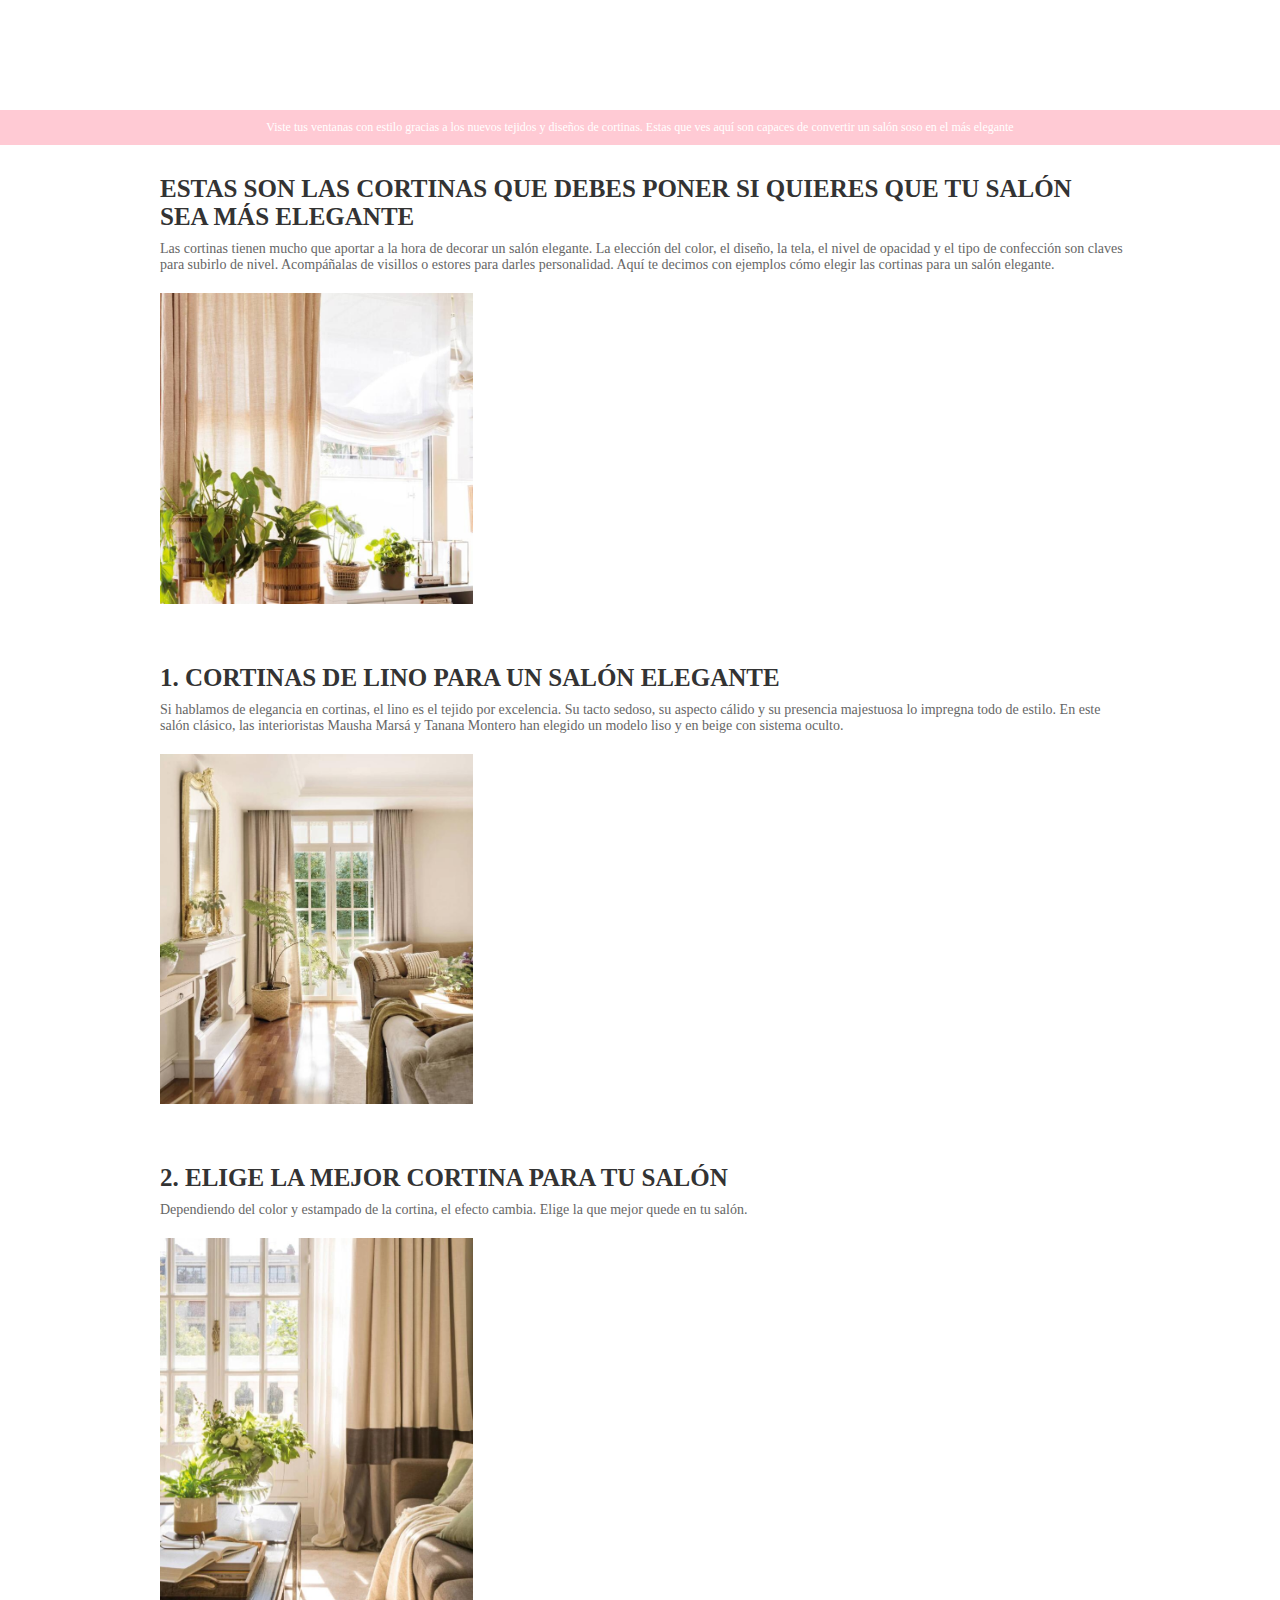
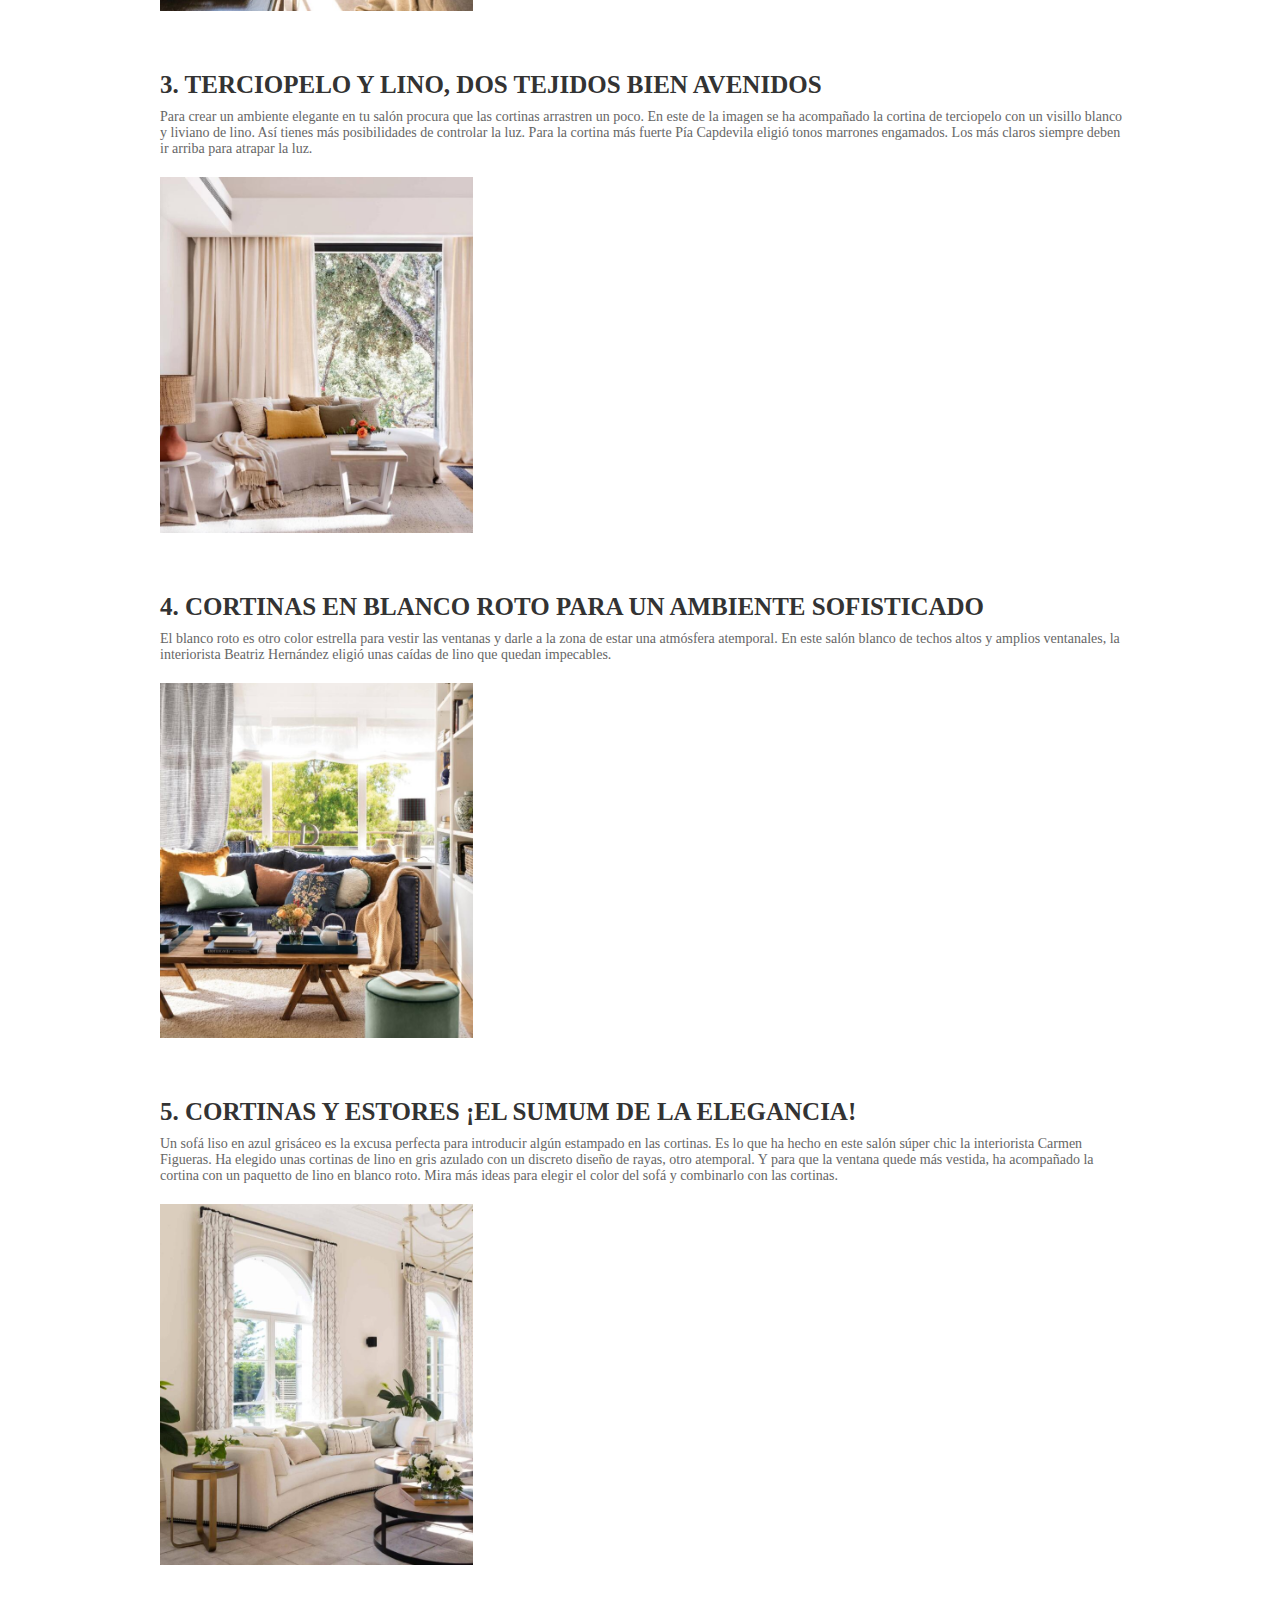
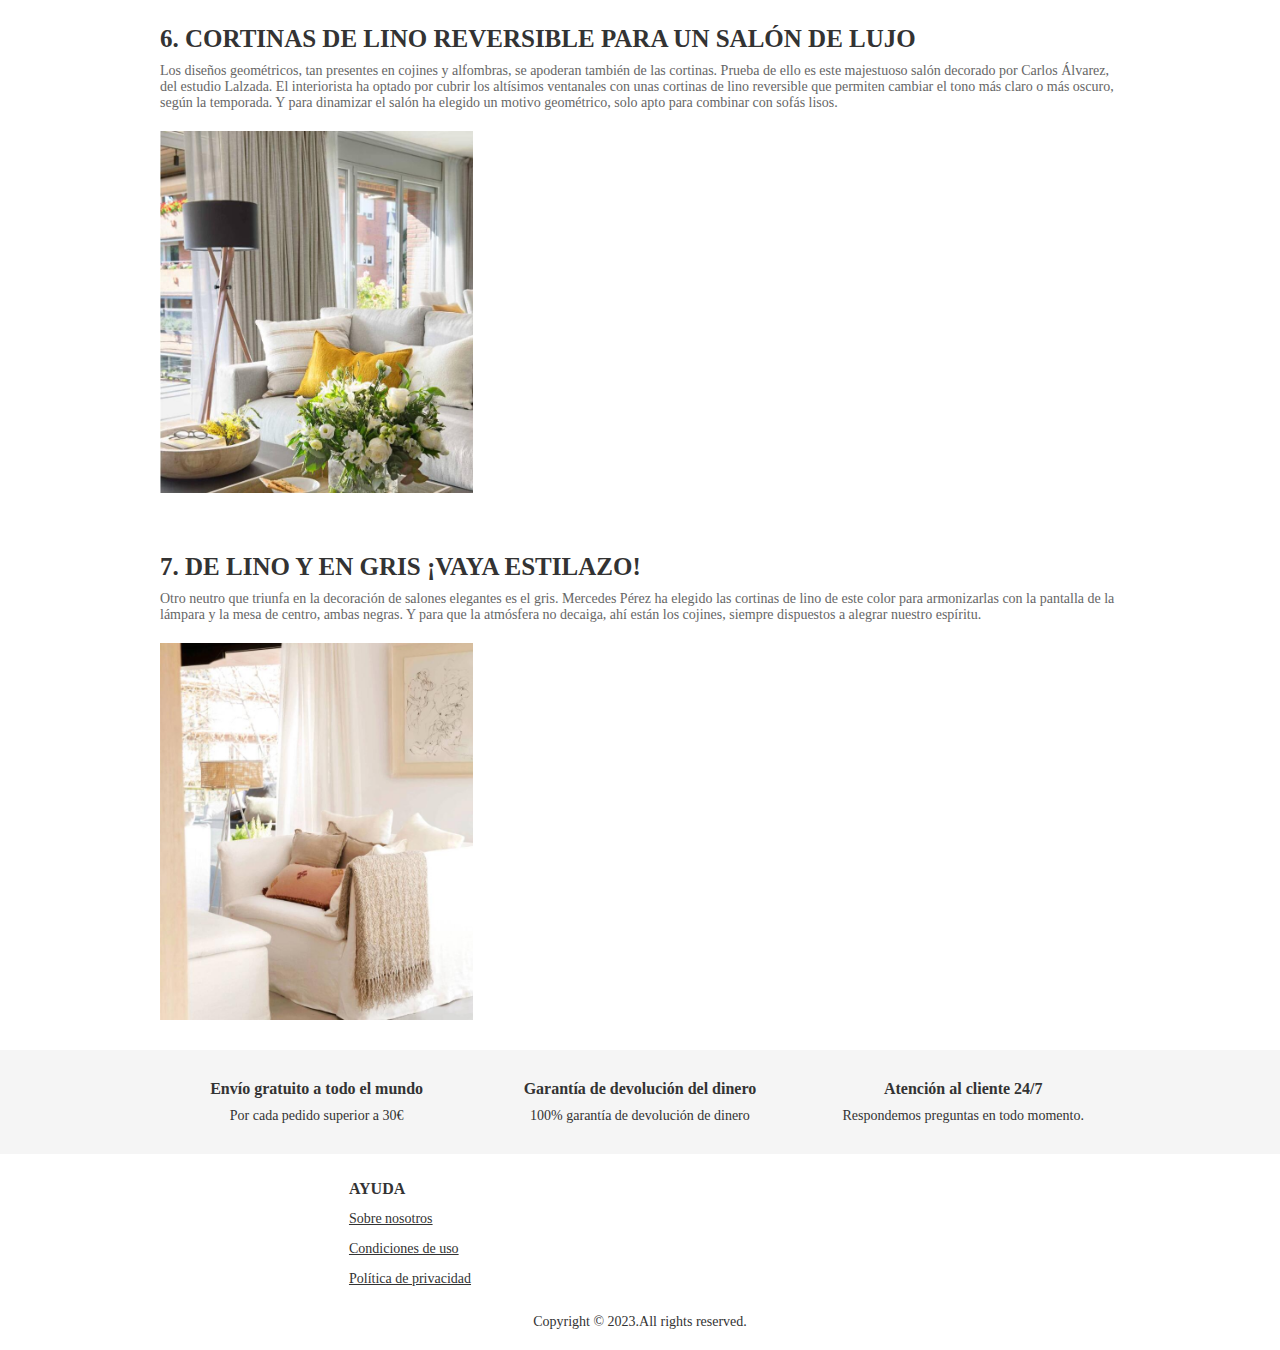
<file: index.html>
<!DOCTYPE html>
<html>
<head>
<meta charset="UTF-8">
<meta http-equiv="content-type" content="text/html; charset=UTF-8">
<meta name="viewport" content="width=device-width,minimum-scale=1,initial-scale=1">
<meta http-equiv="X-UA-Compatible" content="ie=edge">
<title>Estas son las cortinas que debes poner si quieres que tu salón sea más ELEGANTE</title>
<link rel="icon" href="image/favicon.ico" type="image/x-icon" />
<link rel="stylesheet" href="css/common.css"></head>
<body data-data="{'index_page_title':'Estas son las cortinas que debes poner si quieres que tu salón sea más ELEGANTE','index_page_desc':null,'index_page_keyword':null,'logo':null,'banner':{'title':{'fontSize':'','fontColor':'','margin':'','gravity':'0','value':''},'subTitle':{'fontSize':'','fontColor':'','margin':'','gravity':'0','value':''},'linkList':{'fontSize':'','fontColor':'','margin':'','data':[]},'btn':{'fontSize':'','fontColor':'','margin':'','gravity':'0','bgColor':'','text':'','url':''},'bgColor':''},'adv':{'fontSize':'12px','fontColor':'white','margin':'10px','gravity':'1','bgColor':'#ffcad4','text':'Viste tus ventanas con estilo gracias a los nuevos tejidos y diseños de cortinas. Estas que ves aquí son capaces de convertir un salón soso en el más elegante'},'desc':{'data':[{'imageUrl':'','title':'Envío gratuito a todo el mundo','subTitle':'Por cada pedido superior a 30€'},{'imageUrl':'','title':'Garantía de devolución del dinero','subTitle':'100% garantía de devolución de dinero'},{'imageUrl':'','title':'Atención al cliente 24/7','subTitle':'Respondemos preguntas en todo momento.'}]},'footer':{'title1':'AYUDA','title2':'','footerData':[{'name':'Sobre nosotros','url':'sobre-nosotros.html'},{'name':'Condiciones de uso','url':'condiciones-de-uso.html'},{'name':'Política de privacidad','url':'politica-de-privacidad.html'}]},'categoryData':[],'copyright':'Copyright © 2023.All rights reserved.','moduleData':[{'title':'Estas son las cortinas que debes poner si quieres que tu salón sea más ELEGANTE','subTitle':'Las cortinas tienen mucho que aportar a la hora de decorar un salón elegante. La elección del color, el diseño, la tela, el nivel de opacidad y el tipo de confección son claves para subirlo de nivel. Acompáñalas de visillos o estores para darles personalidad. Aquí te decimos con ejemplos cómo elegir las cortinas para un salón elegante.','productData':[{'name':'','desc':'','url':'','imageUrl':'image/16-1.jpg','desc1':'','desc2':'','btnText':'','width':'3','gravity':'1','structure':'0'}]},{'title':'1. CORTINAS DE LINO PARA UN SALÓN ELEGANTE','subTitle':'Si hablamos de elegancia en cortinas, el lino es el tejido por excelencia. Su tacto sedoso, su aspecto cálido y su presencia majestuosa lo impregna todo de estilo. En este salón clásico, las interioristas Mausha Marsá y Tanana Montero han elegido un modelo liso y en beige con sistema oculto.','productData':[{'name':'','desc':'','url':'','imageUrl':'image/16-2.jpg','desc1':'','desc2':'','btnText':'','width':'3','gravity':'1','structure':'0'}]},{'title':'2. ELIGE LA MEJOR CORTINA PARA TU SALÓN','subTitle':'Dependiendo del color y estampado de la cortina, el efecto cambia. Elige la que mejor quede en tu salón.','productData':[{'name':'','desc':'','url':'','imageUrl':'image/16-3.jpg','desc1':'','desc2':'','btnText':'','width':'3','gravity':'1','structure':'0'}]},{'title':'3. TERCIOPELO Y LINO, DOS TEJIDOS BIEN AVENIDOS','subTitle':'Para crear un ambiente elegante en tu salón procura que las cortinas arrastren un poco. En este de la imagen se ha acompañado la cortina de terciopelo con un visillo blanco y liviano de lino. Así tienes más posibilidades de controlar la luz. Para la cortina más fuerte Pía Capdevila eligió tonos marrones engamados. Los más claros siempre deben ir arriba para atrapar la luz.','productData':[{'name':'','desc':'','url':'','imageUrl':'image/16-4.jpg','desc1':'','desc2':'','btnText':'','width':'3','gravity':'1','structure':'0'}]},{'title':'4. CORTINAS EN BLANCO ROTO PARA UN AMBIENTE SOFISTICADO','subTitle':'El blanco roto es otro color estrella para vestir las ventanas y darle a la zona de estar una atmósfera atemporal. En este salón blanco de techos altos y amplios ventanales, la interiorista Beatriz Hernández eligió unas caídas de lino que quedan impecables.','productData':[{'name':'','desc':'','url':'','imageUrl':'image/16-5.jpg','desc1':'','desc2':'','btnText':'','width':'3','gravity':'1','structure':'0'}]},{'title':'5. CORTINAS Y ESTORES ¡EL SUMUM DE LA ELEGANCIA!','subTitle':'Un sofá liso en azul grisáceo es la excusa perfecta para introducir algún estampado en las cortinas. Es lo que ha hecho en este salón súper chic la interiorista Carmen Figueras. Ha elegido unas cortinas de lino en gris azulado con un discreto diseño de rayas, otro atemporal. Y para que la ventana quede más vestida, ha acompañado la cortina con un paquetto de lino en blanco roto. Mira más ideas para elegir el color del sofá y combinarlo con las cortinas.','productData':[{'name':'','desc':'','url':'','imageUrl':'image/16-6.jpg','desc1':'','desc2':'','btnText':'','width':'3','gravity':'1','structure':'0'}]},{'title':'6. CORTINAS DE LINO REVERSIBLE PARA UN SALÓN DE LUJO','subTitle':'Los diseños geométricos, tan presentes en cojines y alfombras, se apoderan también de las cortinas. Prueba de ello es este majestuoso salón decorado por Carlos Álvarez, del estudio Lalzada. El interiorista ha optado por cubrir los altísimos ventanales con unas cortinas de lino reversible que permiten cambiar el tono más claro o más oscuro, según la temporada. Y para dinamizar el salón ha elegido un motivo geométrico, solo apto para combinar con sofás lisos.','productData':[{'name':'','desc':'','url':'','imageUrl':'image/16-7.jpg','desc1':'','desc2':'','btnText':'','width':'3','gravity':'1','structure':'0'}]},{'title':'7. DE LINO Y EN GRIS ¡VAYA ESTILAZO!','subTitle':'Otro neutro que triunfa en la decoración de salones elegantes es el gris. Mercedes Pérez ha elegido las cortinas de lino de este color para armonizarlas con la pantalla de la lámpara y la mesa de centro, ambas negras. Y para que la atmósfera no decaiga, ahí están los cojines, siempre dispuestos a alegrar nuestro espíritu.','productData':[{'name':'','desc':'','url':'','imageUrl':'image/16-8.jpg','desc1':'','desc2':'','btnText':'','width':'3','gravity':'1','structure':'0'}]}],'headerClassName':'header-area','logoClassName':'logo-image','navClassName':'menu-nav','banner1ClassName':'banner-image-wrap','banner2ClassName':'banner-image','module1ClassName':'product-module-wrap','module2ClassName':'product-wrap','module3ClassName':'product-item-wrap','footerClassName':'footer-link-wrap'}">
<div class="banner-image-wrap"><div class="container"><div class="banner-image" style="background: ;"><h2 class="title" style="font-size: ; color: ; margin: ; text-align: left;"></h2><h3 class="sub-title" style="font-size: ; color: ; margin: ; text-align: left;"></h3></div></div></div><div style="font-size: 12px; color: white; padding: 10px; background: #ffcad4; text-align: center; ">Viste tus ventanas con estilo gracias a los nuevos tejidos y diseños de cortinas. Estas que ves aquí son capaces de convertir un salón soso en el más elegante</div><div class="product-module-wrap"><div class="container"><div class="product-wrap"><div class="title">Estas son las cortinas que debes poner si quieres que tu salón sea más ELEGANTE</div><div class="sub-title">Las cortinas tienen mucho que aportar a la hora de decorar un salón elegante. La elección del color, el diseño, la tela, el nivel de opacidad y el tipo de confección son claves para subirlo de nivel. Acompáñalas de visillos o estores para darles personalidad. Aquí te decimos con ejemplos cómo elegir las cortinas para un salón elegante.</div><div class="product-structure-0 product-item-wrap" style="width: 100%;"><div class="product-item" style="text-align: center"><a href="" style="float: left; width: 100%;"><img src="image/16-1.jpg" /></a></div></div></div></div></div><div class="product-module-wrap"><div class="container"><div class="product-wrap"><div class="title">1. CORTINAS DE LINO PARA UN SALÓN ELEGANTE</div><div class="sub-title">Si hablamos de elegancia en cortinas, el lino es el tejido por excelencia. Su tacto sedoso, su aspecto cálido y su presencia majestuosa lo impregna todo de estilo. En este salón clásico, las interioristas Mausha Marsá y Tanana Montero han elegido un modelo liso y en beige con sistema oculto.</div><div class="product-structure-0 product-item-wrap" style="width: 100%;"><div class="product-item" style="text-align: center"><a href="" style="float: left; width: 100%;"><img src="image/16-2.jpg" /></a></div></div></div></div></div><div class="product-module-wrap"><div class="container"><div class="product-wrap"><div class="title">2. ELIGE LA MEJOR CORTINA PARA TU SALÓN</div><div class="sub-title">Dependiendo del color y estampado de la cortina, el efecto cambia. Elige la que mejor quede en tu salón.</div><div class="product-structure-0 product-item-wrap" style="width: 100%;"><div class="product-item" style="text-align: center"><a href="" style="float: left; width: 100%;"><img src="image/16-3.jpg" /></a></div></div></div></div></div><div class="product-module-wrap"><div class="container"><div class="product-wrap"><div class="title">3. TERCIOPELO Y LINO, DOS TEJIDOS BIEN AVENIDOS</div><div class="sub-title">Para crear un ambiente elegante en tu salón procura que las cortinas arrastren un poco. En este de la imagen se ha acompañado la cortina de terciopelo con un visillo blanco y liviano de lino. Así tienes más posibilidades de controlar la luz. Para la cortina más fuerte Pía Capdevila eligió tonos marrones engamados. Los más claros siempre deben ir arriba para atrapar la luz.</div><div class="product-structure-0 product-item-wrap" style="width: 100%;"><div class="product-item" style="text-align: center"><a href="" style="float: left; width: 100%;"><img src="image/16-4.jpg" /></a></div></div></div></div></div><div class="product-module-wrap"><div class="container"><div class="product-wrap"><div class="title">4. CORTINAS EN BLANCO ROTO PARA UN AMBIENTE SOFISTICADO</div><div class="sub-title">El blanco roto es otro color estrella para vestir las ventanas y darle a la zona de estar una atmósfera atemporal. En este salón blanco de techos altos y amplios ventanales, la interiorista Beatriz Hernández eligió unas caídas de lino que quedan impecables.</div><div class="product-structure-0 product-item-wrap" style="width: 100%;"><div class="product-item" style="text-align: center"><a href="" style="float: left; width: 100%;"><img src="image/16-5.jpg" /></a></div></div></div></div></div><div class="product-module-wrap"><div class="container"><div class="product-wrap"><div class="title">5. CORTINAS Y ESTORES ¡EL SUMUM DE LA ELEGANCIA!</div><div class="sub-title">Un sofá liso en azul grisáceo es la excusa perfecta para introducir algún estampado en las cortinas. Es lo que ha hecho en este salón súper chic la interiorista Carmen Figueras. Ha elegido unas cortinas de lino en gris azulado con un discreto diseño de rayas, otro atemporal. Y para que la ventana quede más vestida, ha acompañado la cortina con un paquetto de lino en blanco roto. Mira más ideas para elegir el color del sofá y combinarlo con las cortinas.</div><div class="product-structure-0 product-item-wrap" style="width: 100%;"><div class="product-item" style="text-align: center"><a href="" style="float: left; width: 100%;"><img src="image/16-6.jpg" /></a></div></div></div></div></div><div class="product-module-wrap"><div class="container"><div class="product-wrap"><div class="title">6. CORTINAS DE LINO REVERSIBLE PARA UN SALÓN DE LUJO</div><div class="sub-title">Los diseños geométricos, tan presentes en cojines y alfombras, se apoderan también de las cortinas. Prueba de ello es este majestuoso salón decorado por Carlos Álvarez, del estudio Lalzada. El interiorista ha optado por cubrir los altísimos ventanales con unas cortinas de lino reversible que permiten cambiar el tono más claro o más oscuro, según la temporada. Y para dinamizar el salón ha elegido un motivo geométrico, solo apto para combinar con sofás lisos.</div><div class="product-structure-0 product-item-wrap" style="width: 100%;"><div class="product-item" style="text-align: center"><a href="" style="float: left; width: 100%;"><img src="image/16-7.jpg" /></a></div></div></div></div></div><div class="product-module-wrap"><div class="container"><div class="product-wrap"><div class="title">7. DE LINO Y EN GRIS ¡VAYA ESTILAZO!</div><div class="sub-title">Otro neutro que triunfa en la decoración de salones elegantes es el gris. Mercedes Pérez ha elegido las cortinas de lino de este color para armonizarlas con la pantalla de la lámpara y la mesa de centro, ambas negras. Y para que la atmósfera no decaiga, ahí están los cojines, siempre dispuestos a alegrar nuestro espíritu.</div><div class="product-structure-0 product-item-wrap" style="width: 100%;"><div class="product-item" style="text-align: center"><a href="" style="float: left; width: 100%;"><img src="image/16-8.jpg" /></a></div></div></div></div></div><div class="adv-wrap"><div class="container"><div class="adv-image-wrap">
<div class="adv-image-item"><div class="title">Envío gratuito a todo el mundo</div><div class="sub-title">Por cada pedido superior a 30€</div></div><div class="adv-image-item"><div class="title">Garantía de devolución del dinero</div><div class="sub-title">100% garantía de devolución de dinero</div></div><div class="adv-image-item"><div class="title">Atención al cliente 24/7</div><div class="sub-title">Respondemos preguntas en todo momento.</div></div></div></div></div><footer><div class="container"><div class="footer"><div class="footer-link-wrap"><ul><div class="title">AYUDA</div><li><a href="sobre-nosotros.html">Sobre nosotros</a></li>
<li><a href="condiciones-de-uso.html">Condiciones de uso</a></li>
<li><a href="politica-de-privacidad.html">Política de privacidad</a></li>
</ul></div><div class="copyright">Copyright © 2023.All rights reserved.</div>
</div></footer><script>function openMenu() {var image = document.getElementById("menu_icon");var menu = document.getElementById("menu");if (image.src.indexOf("icon_menu.jpg") > -1) {image.setAttribute("src", "../source5/image/icon_close.jpg");menu.style.display = "block";} else if (image.src.indexOf("icon_close.jpg") > -1) {image.setAttribute("src", "../source5/image/icon_menu.jpg");menu.style.display = "none";}}window.onload = function() {var mobile_flag = isMobile();if (!mobile_flag) {var productStructure0 = document.getElementsByClassName("product-structure-0");for (var i = 0; i < productStructure0.length; i++) {productStructure0[i].style.width="33.33%";}var productStructure1 = document.getElementsByClassName("product-structure-1");for (var i = 0; i < productStructure1.length; i++) {productStructure1[i].style.width="100%";productStructure1[i].firstElementChild.firstElementChild.style.width="50%";productStructure1[i].firstElementChild.lastElementChild.style.width="50%";productStructure1[i].firstElementChild.lastElementChild.style.padding="0 0 0 20px";productStructure1[i].firstElementChild.lastElementChild.style.boxSizing ="border-box";}var productStructure2 = document.getElementsByClassName("product-structure-2");for (var i = 0; i < productStructure2.length; i++) {productStructure2[i].style.width="100%";productStructure2[i].firstElementChild.firstElementChild.style.float="right";productStructure2[i].firstElementChild.firstElementChild.style.width="50%";productStructure2[i].firstElementChild.lastElementChild.style.float="left";productStructure2[i].firstElementChild.lastElementChild.style.width="50%";productStructure2[i].firstElementChild.lastElementChild.style.padding="0 20px 0 0";productStructure2[i].firstElementChild.lastElementChild.style.boxSizing ="border-box";}}};function isMobile() {var userAgentInfo = navigator.userAgent;var mobileAgents = [ "Android", "iPhone", "SymbianOS", "Windows Phone", "iPad","iPod"];var mobile_flag = false;for (var v = 0; v < mobileAgents.length; v++) {if (userAgentInfo.indexOf(mobileAgents[v]) > 0) {mobile_flag = true;break;}}var screen_width = window.screen.width;var screen_height = window.screen.height; if(screen_width < 500 && screen_height < 800){mobile_flag = true;}return mobile_flag;}</script></body>
</html>
</file>
<file: css/common.css>
html,body {
	font-size: 14px;
	padding: 0;
	margin: 0;
	color: #333;
	background: white;
	width: 100%;
}

a {
	text-decoration: none;
	color: #333;
}

ul,li {
	list-style: none;
	margin: 0;
	padding: 0;
}

.container {
	width: 100%;
	max-width: 960px;
	margin: 0 auto;
}

header {
	background: #f5f5f5;
}

.header-area {
	padding: 5px;
	display: table;
	width: 100%;
	box-sizing: border-box;
}

.header-area .mobile-menu-btn {	
	cursor: pointer;
	display: table-cell;
	vertical-align: middle;
}

.header-area .mobile-menu-btn .content {
	width: 25px;
}

.header-area .mobile-menu-btn .content img {
	width: 100%;
}

.header-area .logo-image {
	text-align: center;
	display: table-cell;
	vertical-align: middle;
}

.header-area .logo-image img {
	height: 50px;
}

.header-area .menu-nav {
	display: none;
	position: fixed;
	background: rgba(0,0,0,0.5);
	width: 100%;
	height: 100%;
	left: 0;
	top: 60px;
}

.header-area .menu-nav .cm-menu .cm-menu-item {
	display: block;
	text-align: center;
	height: 45px;
	line-height: 45px;
	margin: 0;
	background: white;
}

.header-area .menu-nav .cm-menu .cm-menu-item:first-child {
	padding-top: 20px;
}

.header-area .menu-nav .cm-menu .cm-menu-item:last-child {
	padding-bottom: 50px;
}

.header-area .menu-nav .cm-menu .cm-menu-item .cm-menu-link {
	padding: 0;
	margin: 0;
}

.banner-image-wrap .banner-image {
	text-align: left;
	padding: 30px;
	color: #333;
}

.banner-image-wrap .banner-image .title {
	font-size: 30px;
	font-weight: bold;
	margin-bottom: 30px;
}

.banner-image-wrap .banner-image .sub-title {
	font-size: 25px;
	font-weight: bold;
	margin-bottom: 50px;
}

.banner-image-wrap .banner-image .content {
	font-size: 18px;
	font-weight: normal;
	margin-bottom: 50px;
	line-height: 30px;
}

.banner-image-wrap .banner-image a {
	text-decoration: none;
	display: block;
}

.banner-image-wrap .banner-image a:hover {
	text-decoration: underline
}

.banner-image-wrap .banner-image .btn {
	display: inline-block;
	padding: 8px 20px;
	font-size: 14px;
	border-radius: 5px;
	background: rgba(255,255,255,0.3)
}

.product-module-wrap {
	padding: 20px 10px;
}

.product-module-wrap .product-wrap {
	margin: 0 -5px;
}

.product-module-wrap .product-wrap .title {
	font-size: 25px;
	font-weight: 700;
	margin-left: 5px;
	margin-top: 10px;
	margin-bottom: 10px;
	text-align: left;
	text-transform: uppercase;
}

.product-module-wrap .product-wrap .sub-title {
	font-size: 14px;
	font-style: normal;
	font-weight: 400;
	color: #666;
	margin-left: 5px;
	margin-top: 5px;
	margin-bottom: 20px;
	text-align: left;
}

.product-module-wrap .product-wrap .product-item-wrap {
	display: inline-block;
	width: 50%;
	box-sizing: border-box;
	padding: 0 5px;
	vertical-align: top;
	margin-bottom: 10px;
}

.product-module-wrap .product-wrap .product-item-wrap .product-item {
	text-align: center;
}

.product-module-wrap .product-wrap .product-item-wrap .product-item a {
	display: block;
	font-size: 0;
}

.product-module-wrap .product-wrap .product-item-wrap .product-item a img {
	width: 100%;
}

.product-module-wrap .product-wrap .product-item-wrap .product-item .name {
	margin: 10px 0;
	padding: 0;
	font-size: 16px;
}

.product-module-wrap .product-wrap .product-item-wrap .product-item .desc {
	font-size: 13px;
	color: #666;
	line-height: 25px;
	margin-bottom: 5px;
}

.product-module-wrap .product-wrap .product-item-wrap .product-item .info {
	font-size: 14px;
	text-transform: uppercase;
}

.product-module-wrap .product-wrap .product-item-wrap .product-item .info .price {
	color: #eb5055;
	margin-right: 10px;
	font-weight: 600;
}

.product-module-wrap .product-wrap .product-item-wrap .product-item .link {
	display: inline-block;
    border-radius: 3px;
    cursor: pointer;
    color: #666;
    font-size: 15px;
    padding: 8px 0;
    font-size: 14px;
    margin-bottom: 10px;
    text-decoration: underline;
}

.product-module-wrap .product-wrap .product-item-wrap .product-item .link:hover {
	text-decoration: underline;
}

.adv-wrap {
	background: #f5f5f5;
    padding-top: 20px;
}

.adv-wrap .adv-image-wrap .adv-image-item {
	display: inline-block;
	width: 100%;
	box-sizing: border-box;
	padding: 0 5px;
	margin-bottom: 30px;
}

.adv-wrap .adv-image-wrap .adv-image-item .title {
	font-weight: bold;
	margin: 10px 0;
	font-size: 16px;
	text-align: center;
}

.adv-wrap .adv-image-wrap .adv-image-item .sub-title {
	margin: 10px 0;
	text-align: center;
}

.adv-wrap .adv-image-wrap .adv-image-item img {
	width: auto;
	max-width: 100%;
}

footer {
	padding: 20px 0;
}

footer .logo-image {
	display: block;
	text-align: center;
	margin-bottom: 20px;
}

footer .logo-image img {
	width: 200px;
}

footer .footer .footer-link-wrap {
	display: inline-block;
	width: 50%;
	box-sizing: border-box;
	text-align: center;
	vertical-align: top;
}

footer .footer .footer-link-wrap ul {
	margin-left: 20px;
	text-align: left;
	display: inline-block;
}

footer .footer .footer-link-wrap ul .title {
	font-size: 16px;
	font-weight: bold;
	line-height: 30px;
}

footer .footer li a {
	font-size: 14px;
	text-decoration: underline;
	line-height: 30px;
}

footer .copyright {
	text-align: center;
	margin-top: 20px;
}

@media(min-width:768px) {
	.header-area {
		padding: 20px 0;
	}

	.header-area .mobile-menu-btn {
		display: none;
	}

	.header-area .menu-nav {
		width: 100%;
		text-align: right;
		margin-bottom: 50px;
		display: table-cell;
		vertical-align: middle;
		background: none;
		height: auto;
		position: relative;
		left: 0;
		top: 0;
	}
	
	.header-area .menu-nav .cm-menu .cm-menu-item {
		display: inline-block;
		background: none;
		padding: 0 !important;
		height: auto;
	}
	
	.header-area .menu-nav .cm-menu .cm-menu-item .cm-menu-link {
		display: block;
		padding: 0 10px;
		text-decoration: none;
		text-transform: uppercase;
		font-weight: bold;
		font-size: 15px;
		line-height: 30px;
	}
	
	.header-area .menu-nav .cm-menu .cm-menu-item .cm-menu-link:hover {
		color: #ffcad4;
		text-decoration: underline;
	}

	.header-area .logo-image img {
		max-height: 50px;
		margin: 10px 0;
	}

	.banner-image-wrap {
		padding: 0;
	}

	.product-module-wrap {
		padding: 20px 10px;
	}

	.product-module-wrap .product-wrap .product-item-wrap {
		/* width: 33.33% !important; */
	}

	.adv-wrap .adv-image-wrap {
		margin: 0 -5px;
	}

	.adv-wrap .adv-image-wrap .adv-image-item {
		width: 33.33% !important;
		margin-bottom: 20px;
	}
}
</file>
